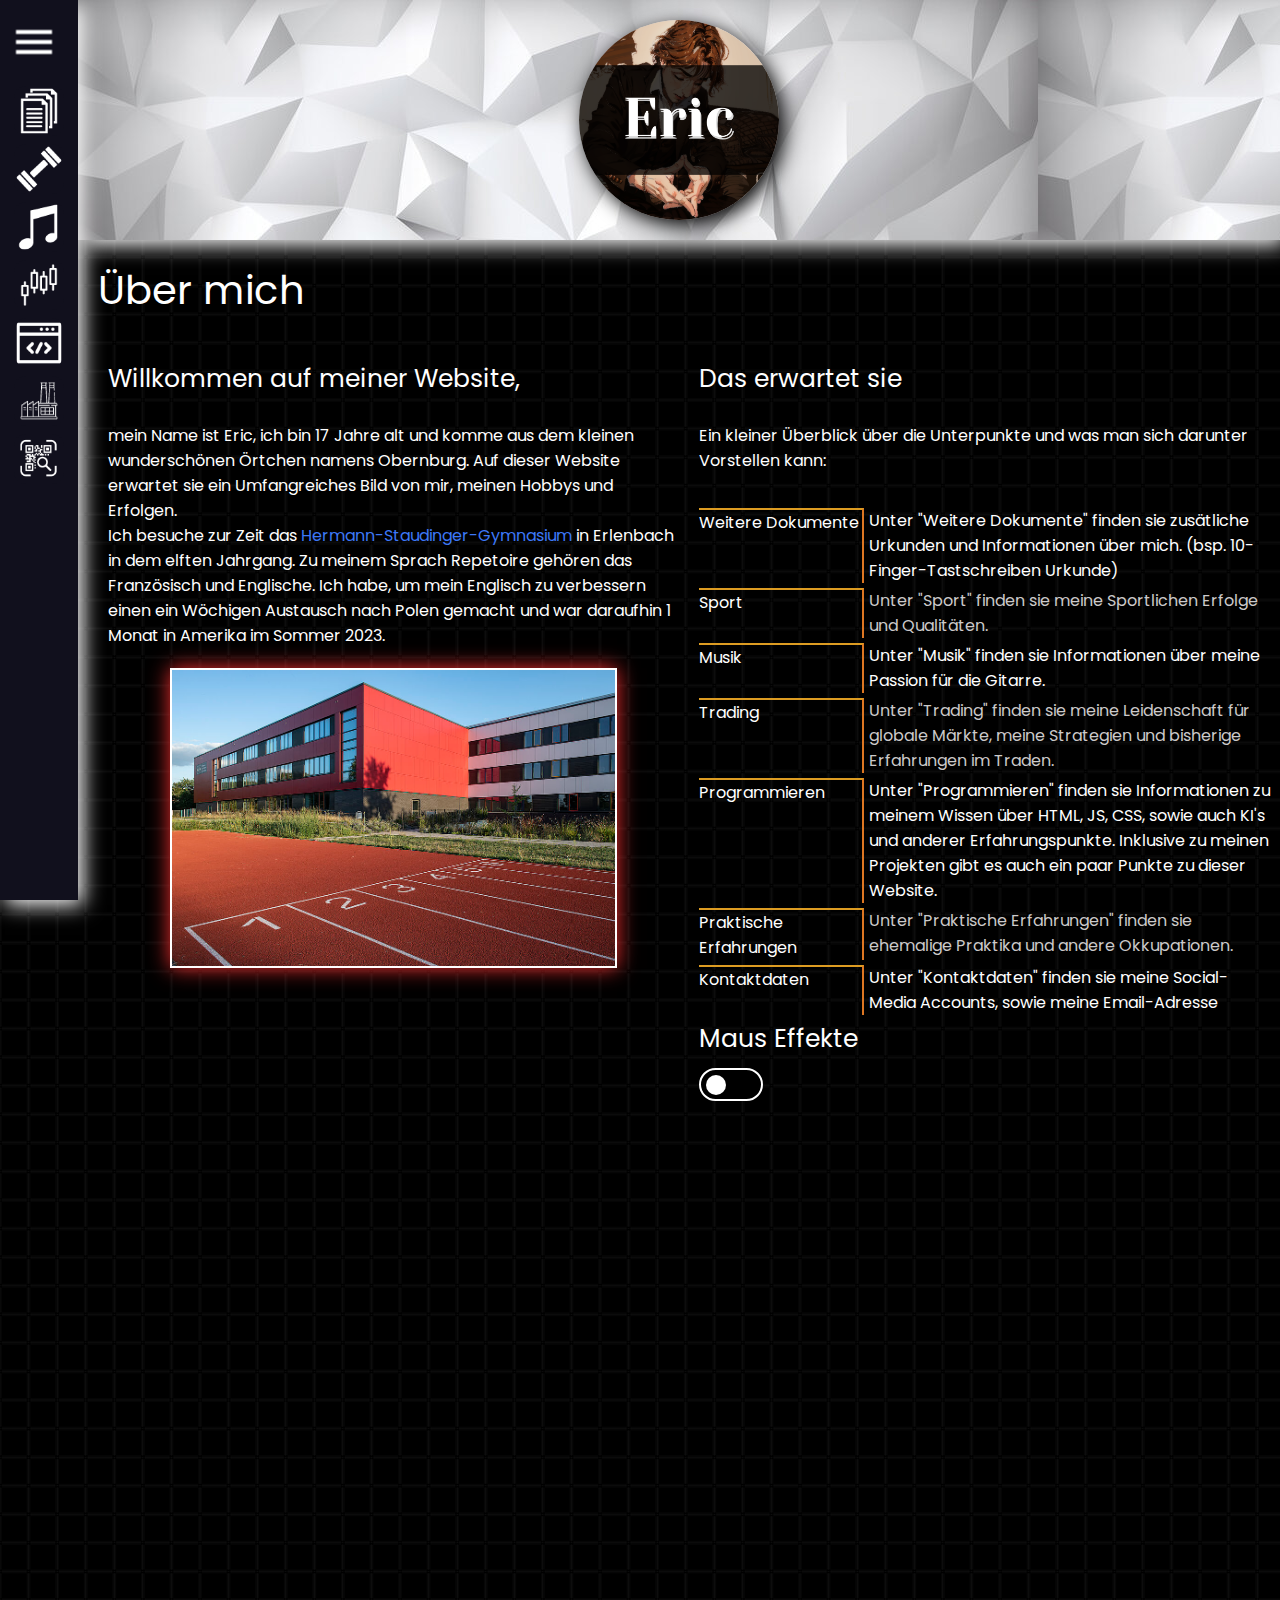
<file: index.html>
<!DOCTYPE html>
<html>
  <head>
    <title>Eric</title>
    <link rel="icon" type="image/x-icon" href="./images/favicon.png">
    <link rel="stylesheet" href="./css/mouse.css">
    <link rel="stylesheet" href="./css/main.css">
    <link rel="stylesheet" href="./css/sidebar.css">
  </head>
  
  <body>    
    <nav class="main">
      <div class="picture-container static default">
        <img class="picture" src="./images/Profilbild.png">
      </div>
    </nav>
    <div class="static">
      <p class="title">Über mich</p>
    </div>  
      <nav class="container static">
        <div class="left">
          <p class="headers">Willkommen auf meiner Website,</p>
          <br>
          <p>mein Name ist Eric, ich bin 17 Jahre alt und komme aus dem kleinen wunderschönen Örtchen namens Obernburg. Auf dieser Website erwartet sie ein Umfangreiches Bild von mir, meinen Hobbys und Erfolgen.</p>
          <p>Ich besuche zur Zeit das <a class="gymnasium" href="https://hsgerlenbach.de/" target="_blank">Hermann-Staudinger-Gymnasium</a> in Erlenbach in dem elften Jahrgang. Zu meinem Sprach Repetoire gehören das Französisch und Englische. Ich habe, um mein Englisch zu verbessern einen ein Wöchigen Austausch nach Polen gemacht und war daraufhin 1 Monat in Amerika im Sommer 2023.</p>
          <div class="hsg">
            <img class="hsgImage" src="./images/hsg.jpg">
          </div>
        </div>
        <div class="right">
          <p class="headers">Das erwartet sie</p>
          <br>
          <p>Ein kleiner Überblick über die Unterpunkte und was man sich darunter Vorstellen kann:</p>
          <div class="grid-container">
            <div class="test-grid i">
              <p><a href="./weitere-dokumente.html">Weitere Dokumente</a></p>
            </div>
            <div class="test-grid">
              <p>Unter &#34;Weitere Dokumente&#34; finden sie zusätliche Urkunden und Informationen über mich. &#40;bsp. 10-Finger-Tastschreiben Urkunde&#41;</p>
            </div>
            <div class="test-grid i">
              <p><a href="./sport.html">Sport</a></p>
            </div>
            <div class="test-grid d">
              <p>Unter &#34;Sport&#34; finden sie meine Sportlichen Erfolge und Qualitäten.</p>
            </div>
            <div class="test-grid i">
              <p><a href="./musik.html">Musik</a></p>
            </div>
            <div class="test-grid">
              <p>Unter &#34;Musik&#34; finden sie Informationen über meine Passion für die Gitarre.</p>
            </div>
            <div class="test-grid i">
              <p><a href="./trading.html">Trading</a></p>
            </div>
            <div class="test-grid d">
              <p>Unter &#34;Trading&#34; finden sie meine Leidenschaft für globale Märkte, meine Strategien und bisherige Erfahrungen im Traden.</p>
            </div>
            <div class="test-grid i">
              <p><a href="./programmieren.html">Programmieren</a></p>
            </div>
            <div class="test-grid">
              <p>Unter &#34;Programmieren&#34; finden sie Informationen zu meinem Wissen über HTML, JS, CSS, sowie auch KI&#39;s und anderer Erfahrungspunkte. Inklusive zu meinen Projekten gibt es auch ein paar Punkte zu dieser Website.</p>
            </div>
            <div class="test-grid i">
              <p><a href="./ehemalige-praktika.html">Praktische Erfahrungen</a></p>
            </div>
            <div class="test-grid d">
              <p>Unter &#34;Praktische Erfahrungen&#34; finden sie ehemalige Praktika und andere Okkupationen.</p>
            </div>
            <div class="test-grid i">
              <p><a href="./kontaktdaten.html">Kontaktdaten</a></p>
            </div>
            <div class="test-grid">
              <p>Unter &#34;Kontaktdaten&#34; finden sie meine Social-Media Accounts, sowie meine Email-Adresse</p>
            </div>
          </div>
          <div class="test-grid mouse-Container">
            <p class="headers">Maus Effekte</p>
            <label onclick="
              activateMouse();
            ">
              <input class="checkbox" type="checkbox">
              <div class="moving_circle"></div>
          </label>
          </div>
        </div>
      </nav>
    <nav class="sidebar"></nav>
    
    <script src="./scripts/responsiveDesign.js"></script>
    <script src="./scripts/script.js" type="module"></script>
    <script src="./scripts/sidebar.js"></script>
    <script src="./scripts/mouseEffect.js"></script>
  </body>
</html>
</file>
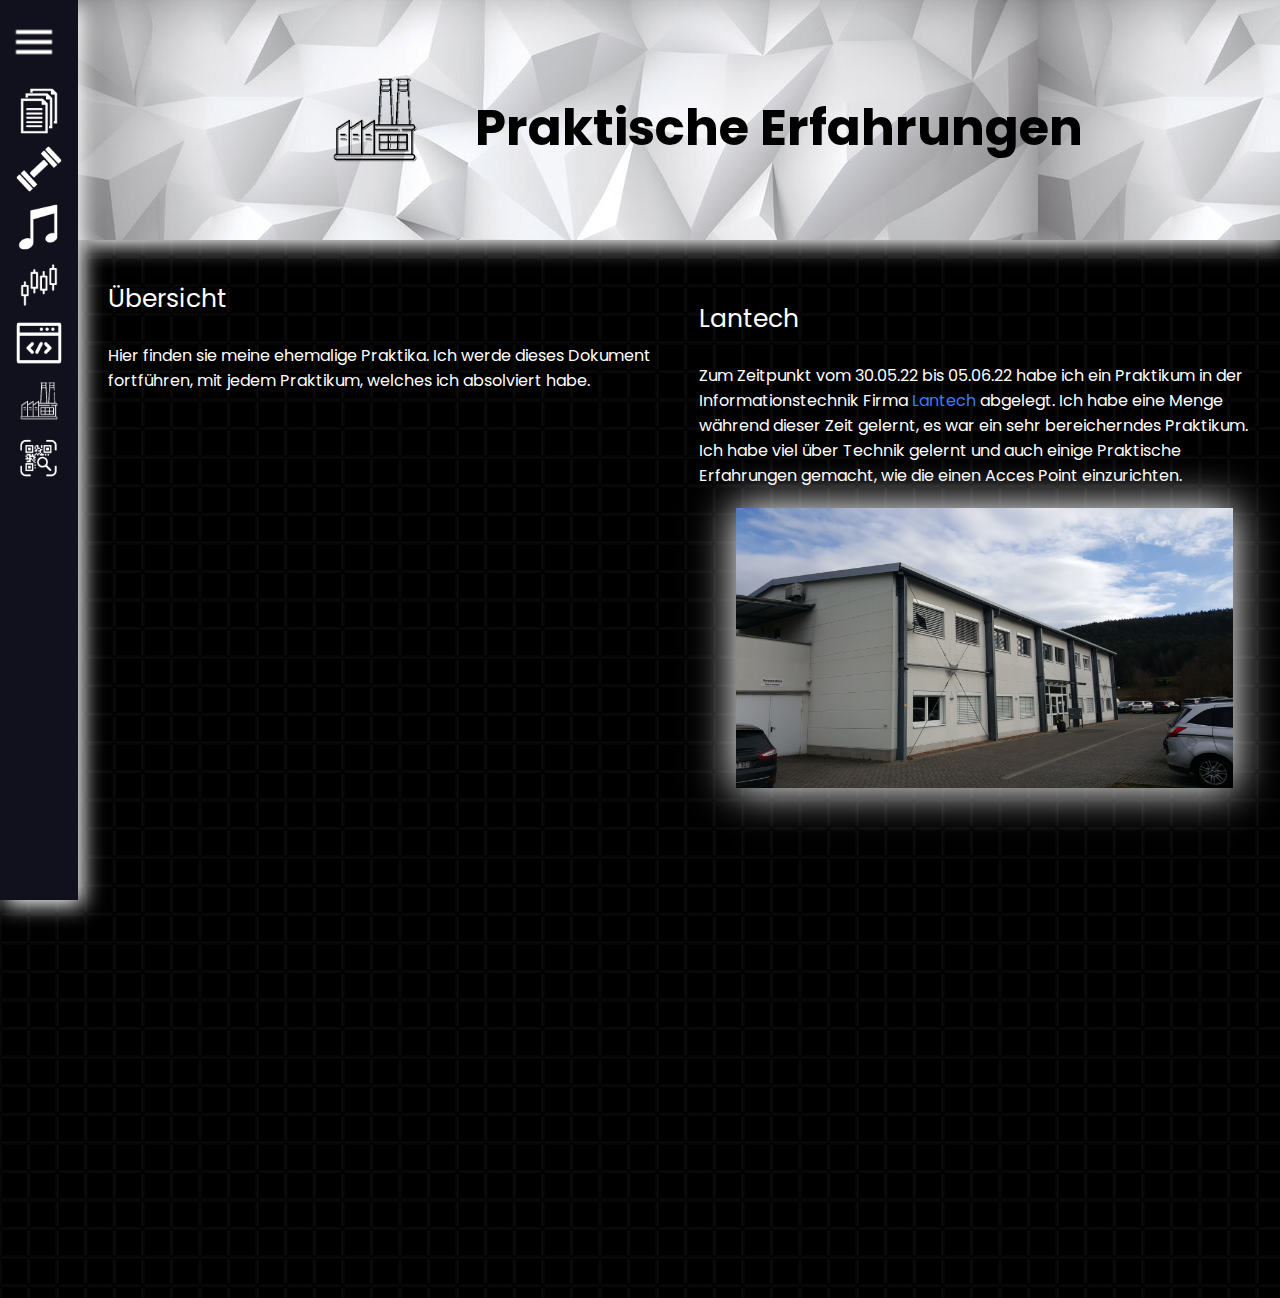
<file: ehemalige-praktika.html>
<!DOCTYPE html>
<html>
  <head>
    <title>Praktische Erfahrungen</title>
    <link rel="icon" type="image/x-icon" href="./images/favicon.png">
    
    <link rel="stylesheet" href="./css/praktischeErfahrungen.css">
    <link rel="stylesheet" href="./css/mouse.css">
    <link rel="stylesheet" href="./css/main.css">
    <link rel="stylesheet" href="./css/sidebar.css">
  </head>
  <body>
    <nav class="main">
      <div class="picture-container static default sport-container">
        <img class="sport-picture" src="./images/sidebar/factory.png">
        <p class="static page-title" style="
          font-size: 50px;
          padding-top: 70px;
        ">Praktische Erfahrungen</p>
      </div>
    </nav>
    <div class="static container">
      <div class="left">
        <p class="headers">Übersicht</p>
        <br>
        <p>Hier finden sie meine ehemalige Praktika. Ich werde dieses Dokument fortführen, mit jedem Praktikum, welches ich absolviert habe.</p>
      </div>
      <div class="right">
        <div class="eText">
          <p class="headers">Lantech</p>
          <br>
          <p>Zum Zeitpunkt vom 30.05.22 bis 05.06.22 habe ich ein Praktikum in der Informationstechnik Firma <a class="gymnasium" href="https://www.lantech.eu/web/" target="_blank">Lantech</a> abgelegt. Ich habe eine Menge während dieser Zeit gelernt, es war ein sehr bereicherndes Praktikum. Ich habe viel über Technik gelernt und auch einige Praktische Erfahrungen gemacht, wie die einen Acces Point einzurichten.</p>
        </div>
        <div class="eImage">
          <img class="lantech" src="./images/ehemaligePraktika/lantech.jpg">
        </div>
      </div>
    </div>

    <nav class="sidebar"></nav>
    
    <div class="moving_circle invisible"></div>
    
    <script src="./scripts/responsiveDesign.js"></script>
    <script src="./scripts/sidebar.js"></script>
    <script src="./scripts/script.js"></script>
    <script src="./scripts/mouseEffect.js"></script>
  </body>
</html>
</file>
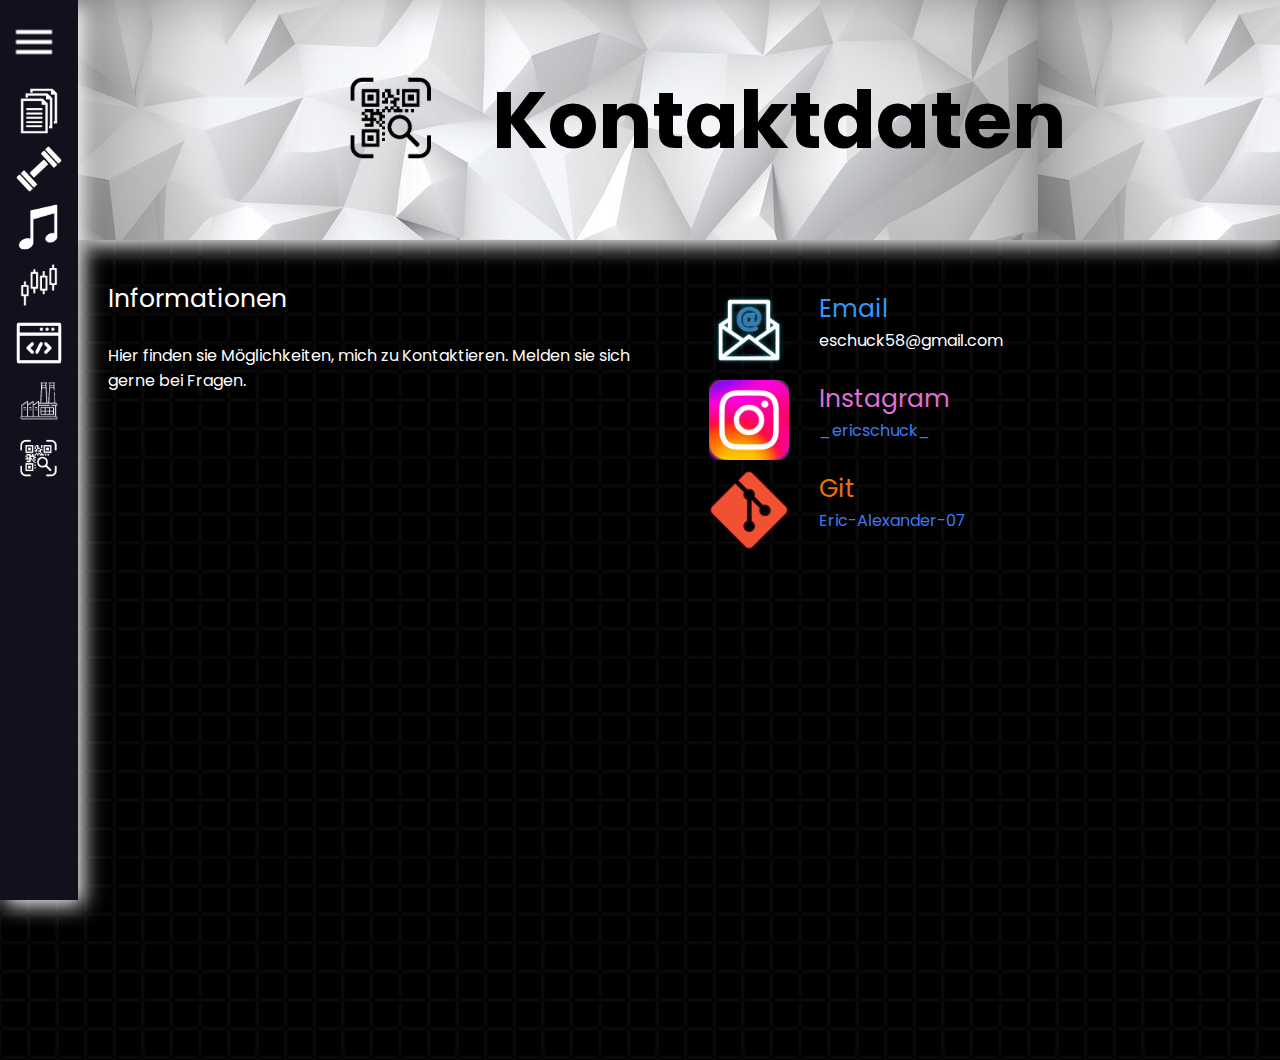
<file: kontaktdaten.html>
<!DOCTYPE html>
<html>
  <head>
    <title>Kontaktdaten</title>
    <link rel="icon" type="image/x-icon" href="./images/favicon.png">

    <link rel="stylesheet" href="./css/kontaktdaten.css">
    <link rel="stylesheet" href="./css/mouse.css">
    <link rel="stylesheet" href="./css/main.css">
    <link rel="stylesheet" href="./css/sidebar.css">
  </head>
  <body>
    <nav class="main">
      <div class="picture-container static default sport-container">
        <img class="sport-picture" src="./images/sidebar/qr-code.png">
        <p class="static page-title">Kontaktdaten</p>
      </div>
    </nav>
    <div class="static container">
      <div class="left">
        <p class="headers">Informationen</p>
        <br>
        <p>Hier finden sie Möglichkeiten, mich zu Kontaktieren. Melden sie sich gerne bei Fragen.</p>
      </div>
      <div class="right">
        <div class="kontaktContainer">
          <div class="kontaktImage">
            <img class="kontaktPicture" src="./images/kontaktdaten/email.png">
          </div>
          <div class="kontaktText">
            <p class="headers em">Email</p>
            <p>eschuck58@gmail.com</p>
          </div>
        </div>
        <div class="kontaktContainer">
          <div class="kontaktImage ig">
            <img class="kontaktPicture" src="./images/kontaktdaten/instagram.png">
          </div>
          <div class="kontaktText">
            <p class="headers in">Instagram</p>
            <p><a class="gymnasium" href="https://www.instagram.com/_ericschuck_/" target="blank">_ericschuck_</a></p>
          </div>
        </div>
        <div class="kontaktContainer">
          <div class="kontaktImage ig">
            <img class="kontaktPicture" src="./images/kontaktdaten/git.png">
          </div>
          <div class="kontaktText">
            <p class="headers git">Git</p>
            <p><a class="gymnasium" href="https://github.com/Eric-Alexander-07" target="_blank">Eric-Alexander-07</a></p>
          </div>
        </div>
      </div>
    </div>
    <nav class="sidebar"></nav>
    
    <div class="moving_circle invisible"></div>
    
    <script src="./scripts/responsiveDesign.js"></script>
    <script src="./scripts/sidebar.js"></script>
    <script src="./scripts/script.js"></script>
    <script src="./scripts/mouseEffect.js"></script>
  </body>
</html>
</file>
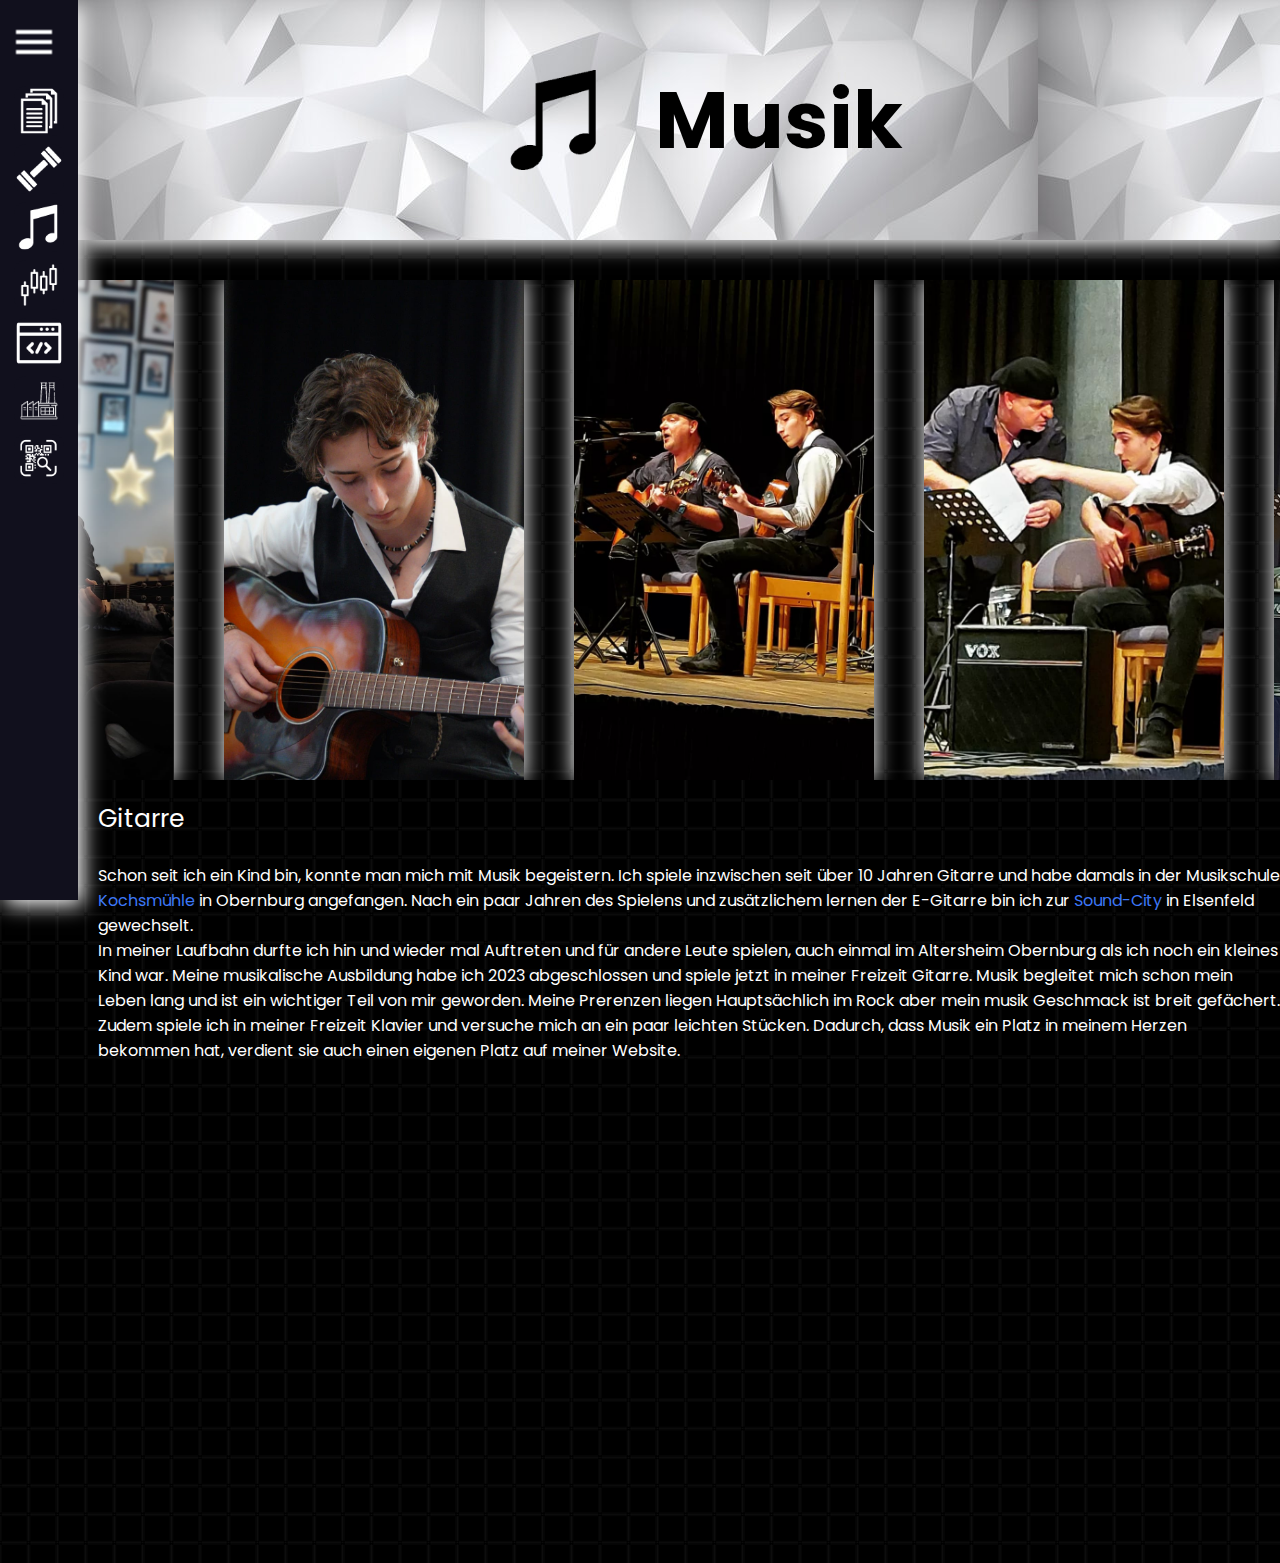
<file: musik.html>
<!DOCTYPE html>
<html>
  <head>
    <title>Musik</title>
    <link rel="icon" type="image/x-icon" href="./images/favicon.png">
    
    <link rel="stylesheet" href="./css/musik.css">
    <link rel="stylesheet" href="./css/mouse.css">
    <link rel="stylesheet" href="./css/main.css">
    <link rel="stylesheet" href="./css/sidebar.css">
  </head>
  <body>
    <nav class="main">
      <div class="picture-container static default sport-container">
        <img class="sport-picture" src="./images/sidebar/music.png">
        <p class="static page-title">Musik</p>
      </div>
    </nav>
    <div class="musik static">
      <div class="musikPicture">
        <img class="musikImage" src="./images/musik/gitarre.jpeg">
      </div>
      <div class="musikPicture">
        <img class="musikImage" src="./images/musik/gitarre2.jpeg">
      </div>
      <div class="musikPicture">
        <img class="musikImage" src="./images/musik/gitarre3.jpeg">
      </div>
      <div class="musikPicture">
        <img class="musikImage" src="./images/musik/gitarre4.jpeg">
      </div>
      <div class="musikPicture">
        <img class="musikImage" src="./images/musik/gitarre5.jpeg">
      </div>  
    </div>
    <div class="musikText text static">
      <p class="headers">Gitarre</p>
      <br>
      <p>Schon seit ich ein Kind bin, konnte man mich mit Musik begeistern. Ich spiele inzwischen seit über 10 Jahren Gitarre und habe damals in der Musikschule <a class="gymnasium" href="https://kochsmuehle.de/" target="_blank">Kochsmühle</a> in Obernburg angefangen. Nach ein paar Jahren des Spielens und zusätzlichem lernen der E-Gitarre bin ich zur <a class="gymnasium" href="https://musikinstitut-soundcity.com" target="_blank">Sound-City</a> in Elsenfeld gewechselt.</p>
      <p>In meiner Laufbahn durfte ich hin und wieder mal Auftreten und für andere Leute spielen, auch einmal im Altersheim Obernburg als ich noch ein kleines Kind war. Meine musikalische Ausbildung habe ich 2023 abgeschlossen und spiele jetzt in meiner Freizeit Gitarre. Musik begleitet mich schon mein Leben lang und ist ein wichtiger Teil von mir geworden. Meine Prerenzen liegen Hauptsächlich im Rock aber mein musik Geschmack ist breit gefächert.</p>
      <p>Zudem spiele ich in meiner Freizeit Klavier und versuche mich an ein paar leichten Stücken. Dadurch, dass Musik ein Platz in meinem Herzen bekommen hat, verdient sie auch einen eigenen Platz auf meiner Website.</p>
    </div>
    <nav class="sidebar"></nav>
    
    <div class="moving_circle invisible"></div>
    
    <script src="./scripts/responsiveDesign.js"></script>
    <script src="./scripts/sidebar.js"></script>
    <script src="./scripts/script.js"></script>
    <script src="./scripts/mouseEffect.js"></script>
  </body>
</html>
</file>
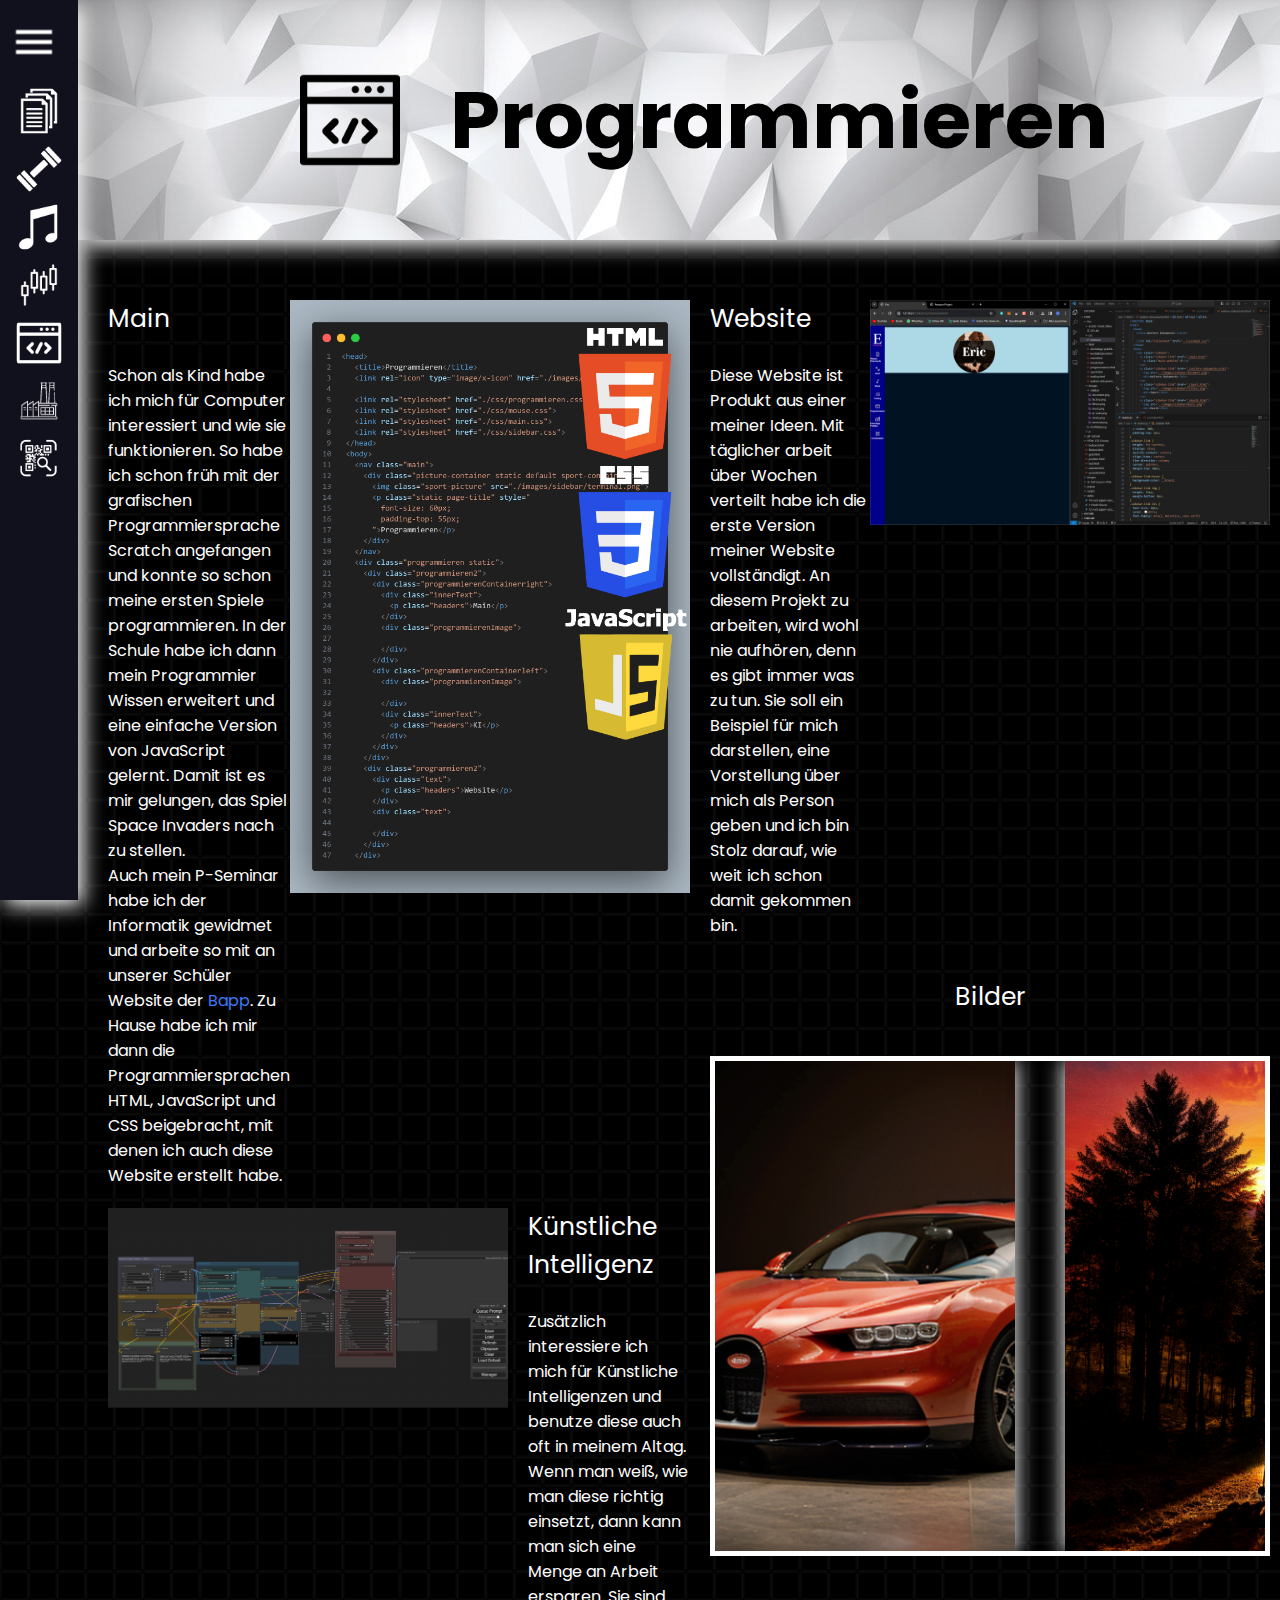
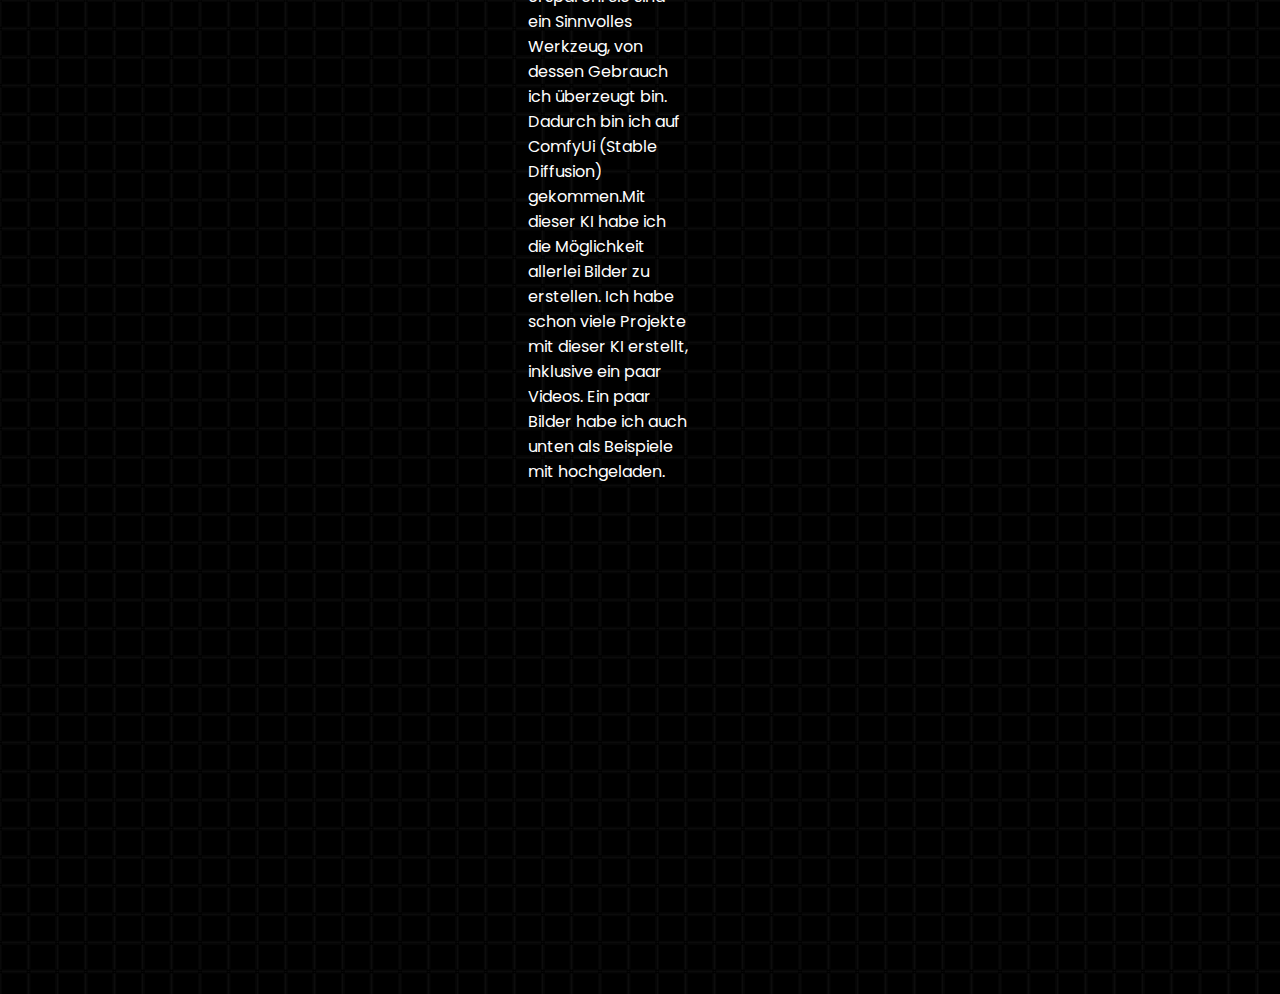
<file: programmieren.html>
<!DOCTYPE html>
<html>
  <head>
    <title>Programmieren</title>
    <link rel="icon" type="image/x-icon" href="./images/favicon.png">
    
    <link rel="stylesheet" href="./css/programmieren.css">
    <link rel="stylesheet" href="./css/mouse.css">
    <link rel="stylesheet" href="./css/main.css">
    <link rel="stylesheet" href="./css/sidebar.css">
  </head>
  <body>
    <nav class="main">
      <div class="picture-container static default programmieren-container">
        <img class="sport-picture" src="./images/sidebar/terminal.png">
        <p class="static page-title p">Programmieren</p>
      </div>
    </nav>
    <div class="container static">
      <div class="left">
        <div class="programmieren2">
          <div class="innerText">
            <p class="headers">Main</p>
            <br>
            <p>Schon als Kind habe ich mich für Computer interessiert und wie sie funktionieren. So habe ich schon früh mit der grafischen Programmiersprache Scratch angefangen und konnte so schon meine ersten Spiele programmieren. In der Schule habe ich dann mein Programmier Wissen erweitert und eine einfache Version von JavaScript gelernt. Damit ist es mir gelungen, das Spiel Space Invaders nach zu stellen.</p>
            <p>Auch mein P-Seminar habe ich der Informatik gewidmet und arbeite so mit an unserer Schüler Website der <a class="gymnasium" href="https://bapp.hsgerlenbach.de/" target="_blank">Bapp</a>. Zu Hause habe ich mir dann die Programmiersprachen HTML, JavaScript und CSS beigebracht, mit denen ich auch diese Website erstellt habe.</p>
          </div>
          <div class="programmierenContainerright">
            <div class="programmierenImage">
              <img class="pImage" src="./images/programmieren/code.png">
            </div>
          </div>
        </div>
        <div class="programmieren2">
          <div class="programmierenContainerleft">
            <div class="programmierenImage">
              <img class="pImage" src="./images/programmieren/Ki/workflow.png">
            </div>
          </div>
          <div class="innerText this">
            <p class="headers">Künstliche Intelligenz</p>
            <br>
            <p>Zusätzlich interessiere ich mich für Künstliche Intelligenzen und benutze diese auch oft in meinem Altag. Wenn man weiß, wie man diese richtig einsetzt, dann kann man sich eine Menge an Arbeit ersparen. Sie sind ein Sinnvolles Werkzeug, von dessen Gebrauch ich überzeugt bin. Dadurch bin ich auf ComfyUi &#40;Stable Diffusion&#41; gekommen.Mit dieser KI habe ich die Möglichkeit allerlei Bilder zu erstellen. Ich habe schon viele Projekte mit dieser KI erstellt, inklusive ein paar Videos. Ein paar Bilder habe ich auch unten als Beispiele mit hochgeladen.</p>
          </div>
        </div>  
      </div>
      <div class="right">
        <div class="programmieren2">
          <div class="text">
            <p class="headers">Website</p>
            <br>
            <p>Diese Website ist Produkt aus einer meiner Ideen. Mit täglicher arbeit über Wochen verteilt habe ich die erste Version meiner Website vollständigt. An diesem Projekt zu arbeiten, wird wohl nie aufhören, denn es gibt immer was zu tun. Sie soll ein Beispiel für mich darstellen, eine Vorstellung über mich als Person geben und ich bin Stolz darauf, wie weit ich schon damit gekommen bin.</p>
          </div>
          <div class="programmierenContainerright">
            <div class="programmierenImage">
              <img class="pImage pImage2" src="./images/programmieren/website1.png">
            </div>
          </div>
        </div>
        <div class="programmieren2">
          <div class="infoContainer">
            <div class="h">
              <p class="headers">Bilder</p>
            </div>
            <div class="pr">
              <div class="programmingPicture">
                <img class="programmingImage" src="./images/programmieren/Ki/ComfyUI_00034_.png">
              </div>
              <div class="programmingPicture">
                <img class="programmingImage" src="./images/programmieren/Ki/ComfyUI_00159_.png">
              </div>
              <div class="programmingPicture">
                <img class="programmingImage" src="./images/programmieren/Ki/ComfyUI_00260_.png">
              </div>
              <div class="programmingPicture">
                <img class="programmingImage" src="./images/programmieren/Ki/ComfyUI_00281_.png">
              </div>
              <div class="programmingPicture">
                <img class="programmingImage" src="./images/programmieren/Ki/ComfyUI_00317_.png">
              </div>
              <div class="programmingPicture">
                <img class="programmingImage" src="./images/programmieren/Ki/ComfyUI_00341_.png">
              </div>
              <div class="programmingPicture">
                <img class="programmingImage" src="./images/programmieren/Ki/ComfyUI_00411_.png">
              </div>
              <div class="programmingPicture">
                <img class="programmingImage" src="./images/programmieren/Ki/ComfyUI_00415_.png">
              </div>
              <div class="programmingPicture">
                <img class="programmingImage" src="./images/programmieren/website2.png">
              </div>
              <div class="programmingPicture">
                <img class="programmingImage" src="./images/programmieren/website3.png">
              </div>
            </div>   
          </div>
        </div>
      </div>
    </div>
    <nav class="sidebar"></nav>
    
    <div class="moving_circle invisible"></div>
    
    <script src="./scripts/responsiveDesign.js"></script>
    <script src="./scripts/sidebar.js"></script>
    <script src="./scripts/script.js"></script>
    <script src="./scripts/mouseEffect.js"></script>
  </body>
</html>
</file>
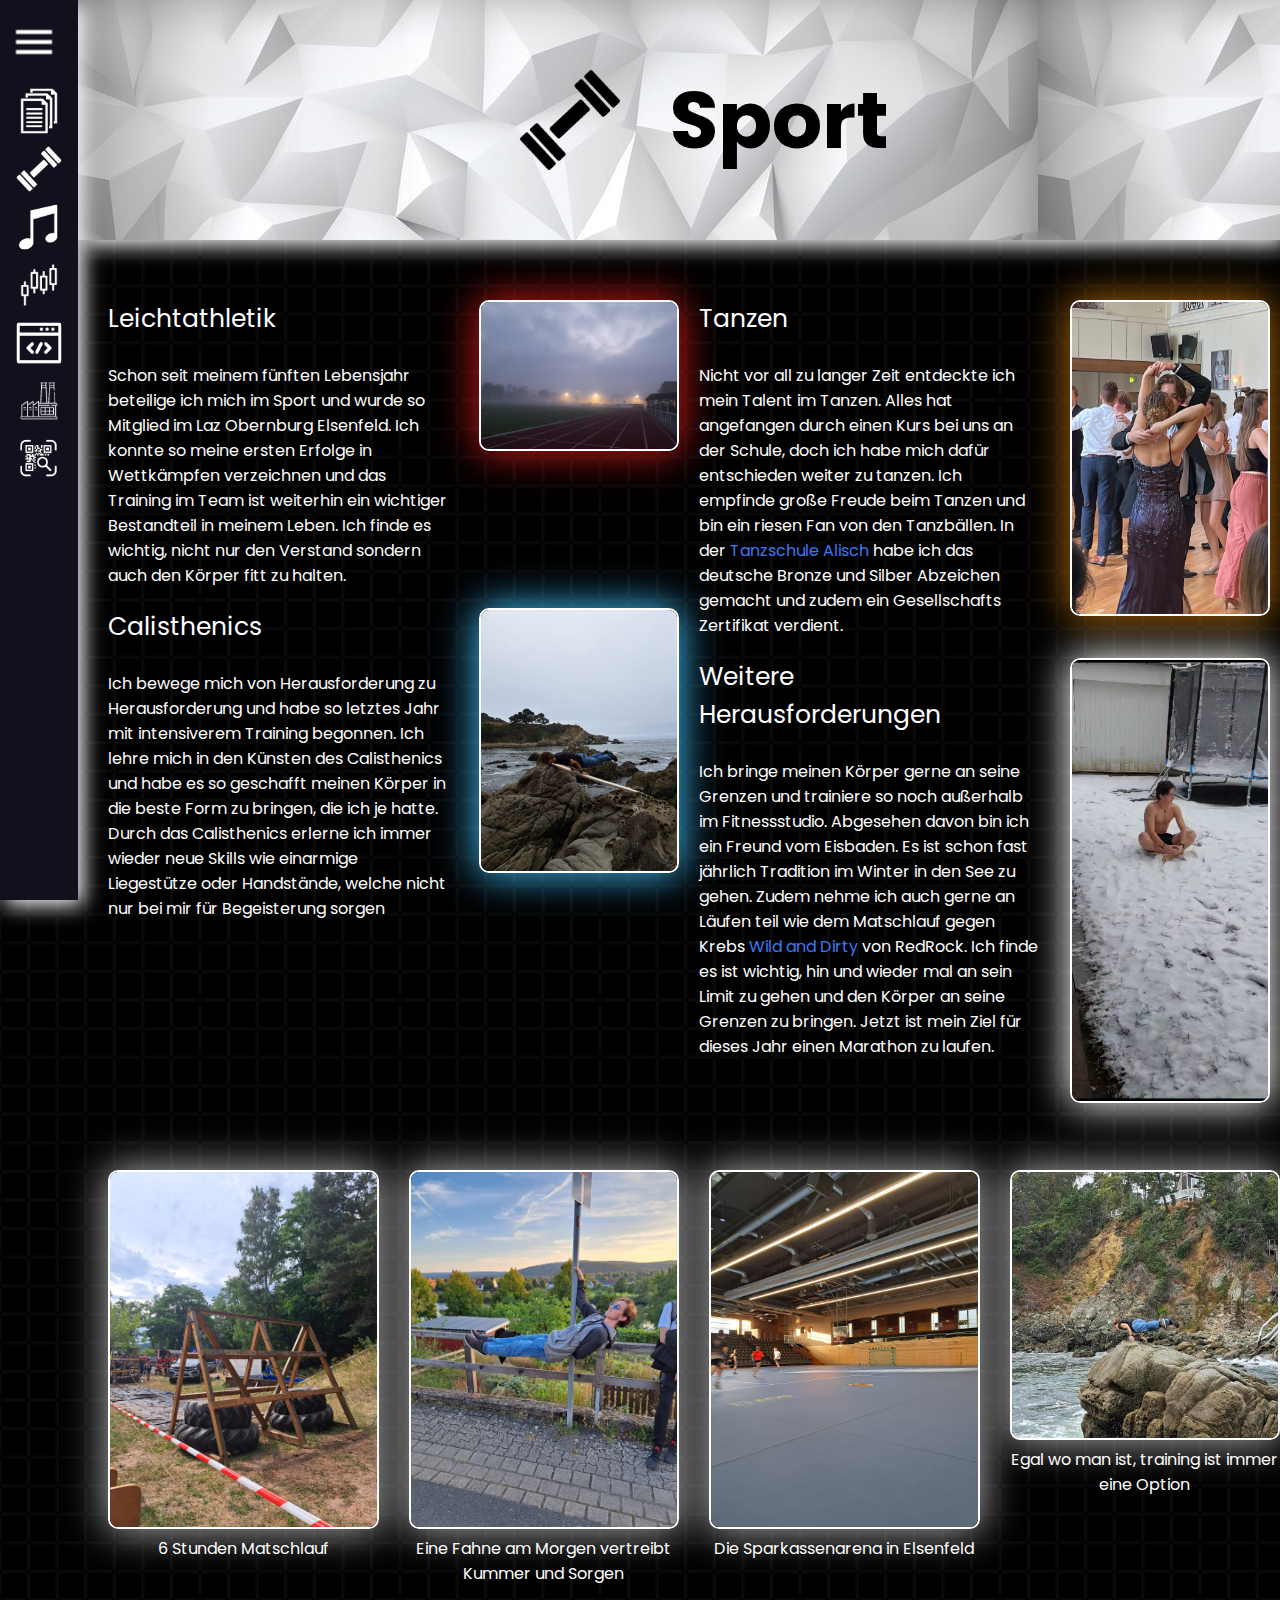
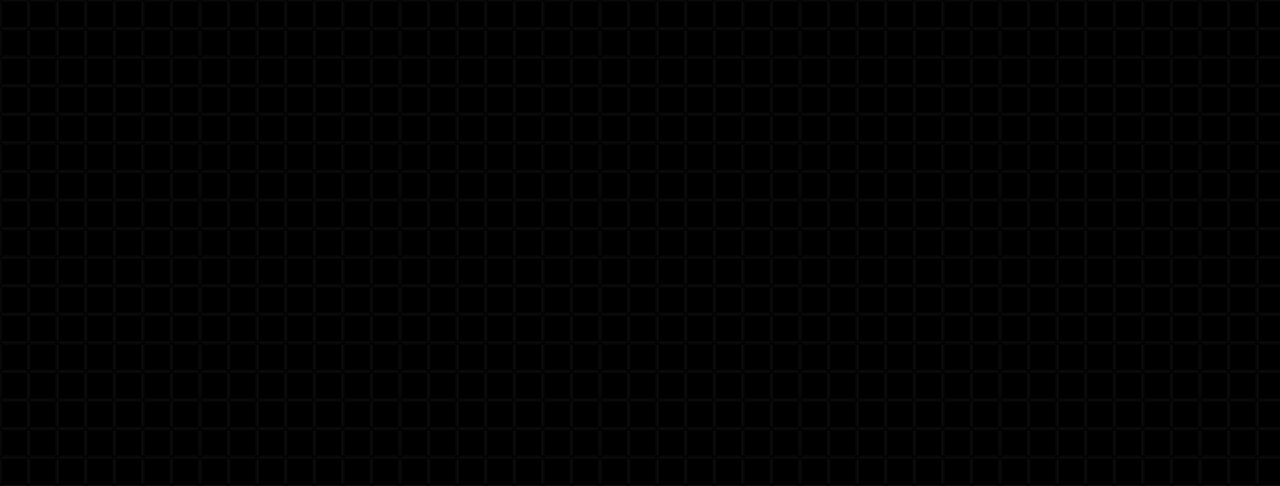
<file: sport.html>
<!DOCTYPE html>
<html>
  <head>
    <title>Sport</title>
    <link rel="icon" type="image/x-icon" href="./images/favicon.png">
    
    <link rel="stylesheet" href="./css/sport.css">
    <link rel="stylesheet" href="./css/mouse.css">
    <link rel="stylesheet" href="./css/main.css">
    <link rel="stylesheet" href="./css/sidebar.css">
  </head>
  <body>
    <nav class="main">
      <div class="picture-container static default sport-container">
        <img class="sport-picture" src="./images/sidebar/fitness.png">
        <p class="static page-title">Sport</p>
      </div>
    </nav>
    <div class="container static">
      <div class="left">
        <div class="sport2">
         <div class="text">
          <p class="headers">Leichtathletik</p>
          <br>
          <p>Schon seit meinem fünften Lebensjahr beteilige ich mich im Sport und wurde so Mitglied im Laz Obernburg Elsenfeld. Ich konnte so meine ersten Erfolge in Wettkämpfen verzeichnen und das Training im Team ist weiterhin ein wichtiger Bestandteil in meinem Leben. Ich finde es wichtig, nicht nur den Verstand sondern auch den Körper fitt zu halten.</p>
          </div>
          <div class="sportImage">
            <img class="innerSportImage leichtathletik" src="./images/sport/leichtathletik.jpeg">
          </div>
        </div>
        <div class="sport2">
          <div class="text">
            <p class="headers">Calisthenics</p>
            <br>
            <p>Ich bewege mich von Herausforderung zu Herausforderung und habe so letztes Jahr mit intensiverem Training begonnen. Ich lehre mich in den Künsten des Calisthenics und habe es so geschafft meinen Körper in die beste Form zu bringen, die ich je hatte. Durch das Calisthenics erlerne ich immer wieder neue Skills wie einarmige Liegestütze oder Handstände, welche nicht nur bei mir für Begeisterung sorgen</p>
          </div>
          <div class="sportImage">
            <img class="innerSportImage calisthenics" src="./images/sport/Stand.jpeg">
          </div>
        </div>
      </div>
      <div class="right">
        <div class="sport2">
          <div class="text">
            <p class="headers">Tanzen</p>
            <br>
            <p>Nicht vor all zu langer Zeit entdeckte ich mein Talent im Tanzen. Alles hat angefangen durch einen Kurs bei uns an der Schule, doch ich habe mich dafür entschieden weiter zu tanzen. Ich empfinde große Freude beim Tanzen und bin ein riesen Fan von den Tanzbällen. In der <a class="gymnasium" href="https://www.tanzschule-alisch.de/" target="_blank">Tanzschule Alisch</a> habe ich das deutsche Bronze und Silber Abzeichen gemacht und zudem ein Gesellschafts Zertifikat verdient.</p>
          </div>
          <div class="sportImage">
            <img class="innerSportImage tanzen" src="./images/sport/Tanzen.png">
          </div>
        </div>
        <div class="sport2">
          <div class="text">
            <p class="headers">Weitere Herausforderungen</p>
            <br>
            <p>Ich bringe meinen Körper gerne an seine Grenzen und trainiere so noch außerhalb im Fitnessstudio. Abgesehen davon bin ich ein Freund vom Eisbaden. Es ist schon fast jährlich Tradition im Winter in den See zu gehen. Zudem nehme ich auch gerne an Läufen teil wie dem Matschlauf gegen Krebs <a class="gymnasium" href="https://www.wild-dirty.de/" target="_blank">Wild and Dirty</a> von RedRock. Ich finde es ist wichtig, hin und wieder mal an sein Limit zu gehen und den Körper an seine Grenzen zu bringen. Jetzt ist mein Ziel für dieses Jahr einen Marathon zu laufen.</p>
          </div>
          <div class="sportImage">
            <img class="innerSportImage herausforderungen" src="./images/sport/Snow.jpeg">
          </div>
        </div>
      </div>
    </div>
    <div class="moreImages static">
      <div class="sportImage m">
        <img class="innerSportImage matschlauf" src="./images/sport/Matschlauf.jpeg">
        <p>6 Stunden Matschlauf</p>
      </div>
      <div class="sportImage m">
        <img class="innerSportImage plank" src="./images/sport/Plank.jpeg">
        <p>Eine Fahne am Morgen vertreibt Kummer und Sorgen</p>
      </div>
      <div class="sportImage m">
        <img class="innerSportImage halle" src="./images/sport/halle.jpeg">
        <p>Die Sparkassenarena in Elsenfeld</p>
      </div>
      <div class="sportImage m">
        <img class="innerSportImage morePlank" src="./images/sport/morePlank.jpeg">
        <p>Egal wo man ist, training ist immer eine Option</p>
      </div>
    </div>
    <nav class="sidebar"></nav>
    
    <div class="moving_circle invisible"></div>
    
    <script src="./scripts/responsiveDesign.js"></script>
    <script src="./scripts/sidebar.js"></script>
    <script src="./scripts/script.js"></script>
    <script src="./scripts/mouseEffect.js"></script>
  </body>
</html>
</file>
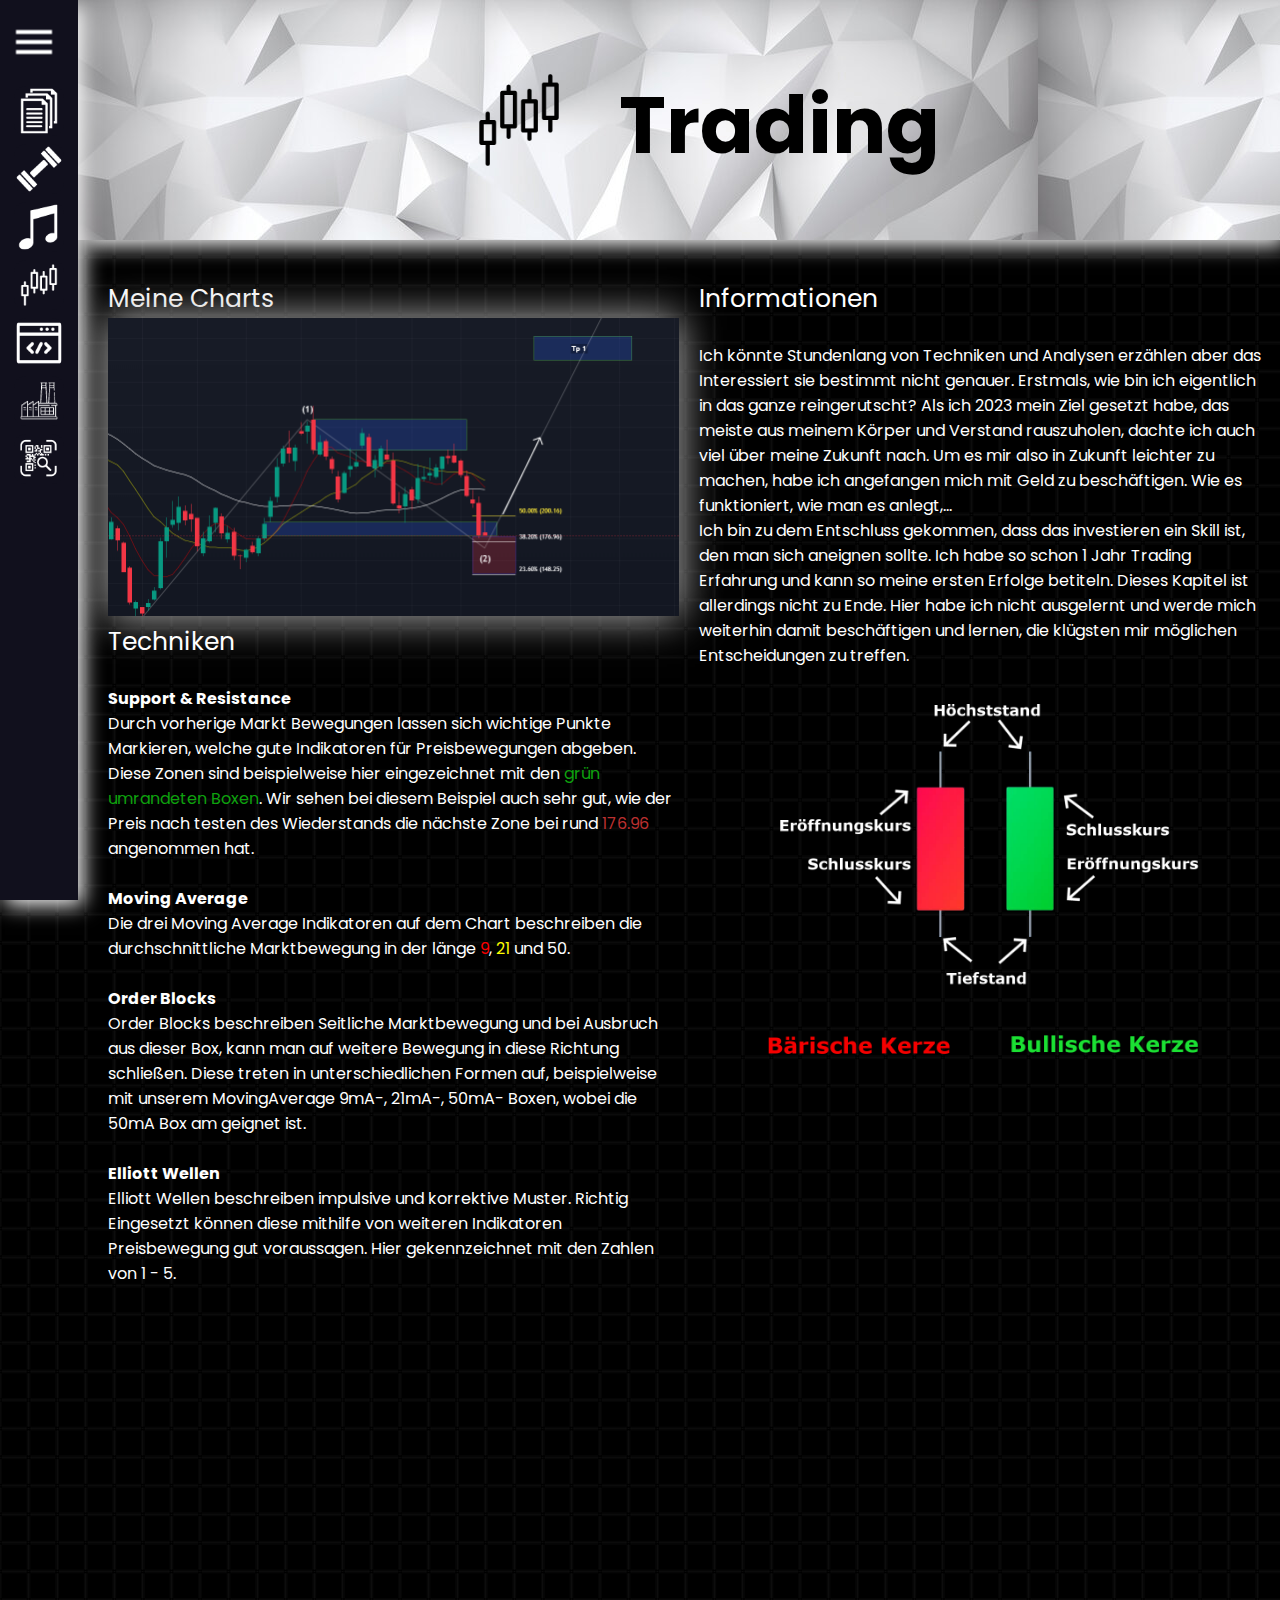
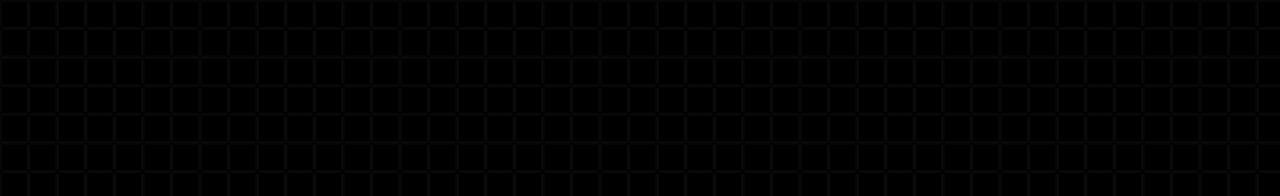
<file: trading.html>
<!DOCTYPE html>
<html>
  <head>
    <title>Trading</title>
    <link rel="icon" type="image/x-icon" href="./images/favicon.png">

    <link rel="stylesheet" href="./css/trading.css">
    <link rel="stylesheet" href="./css/mouse.css">
    <link rel="stylesheet" href="./css/main.css">
    <link rel="stylesheet" href="./css/sidebar.css">
  </head>
  <body>
    <nav class="main">
      <div class="picture-container static default sport-container">
        <img class="sport-picture" src="./images/sidebar/stocks.png">
        <p class="static page-title" style="
          padding-top: 45px;
        ">Trading</p>
      </div>
    </nav>
    <div class="container static">
      <div class="left">
        <p class="headers">Meine Charts</p>
        <div class="stockPhoto">
          <img class="tradingImg" src="images/trading/trading.png">
        </div>
        <div class="text">
          <p class="headers">Techniken</p>
          <br>
          <p class="zwischenÜberschrift">Support & Resistance</p>
          <p>Durch vorherige Markt Bewegungen lassen sich wichtige Punkte Markieren, welche gute Indikatoren für Preisbewegungen abgeben. Diese Zonen sind beispielweise hier eingezeichnet mit den <a style="color: rgb(14, 161, 14);">grün umrandeten Boxen</a>. Wir sehen bei diesem Beispiel auch sehr gut, wie der Preis nach testen des Wiederstands die nächste Zone bei rund <a style="color: rgb(187, 48, 48);">176.96</a> angenommen hat.</p>
          <br>
          <p class="zwischenÜberschrift">Moving Average</p>
          <p>Die drei Moving Average Indikatoren auf dem Chart beschreiben die durchschnittliche Marktbewegung in der länge <a style="color: red">9</a>, <a style="color: yellow;">21</a> und 50.</p>
          <br>
          <p class="zwischenÜberschrift">Order Blocks</p>
          <p>Order Blocks beschreiben Seitliche Marktbewegung und bei Ausbruch aus dieser Box, kann man auf weitere Bewegung in diese Richtung schließen. Diese treten in unterschiedlichen Formen auf, beispielweise mit unserem MovingAverage 9mA-, 21mA-, 50mA- Boxen, wobei die 50mA Box am geignet ist.</p>
          <br>
          <p class="zwischenÜberschrift">Elliott Wellen</p>
          <p>Elliott Wellen beschreiben impulsive und korrektive Muster. Richtig Eingesetzt können diese mithilfe von weiteren Indikatoren Preisbewegung gut voraussagen. Hier gekennzeichnet mit den Zahlen von 1 - 5. </p>
        </div>
      </div>
      <div class="right">
        <p class="headers">Informationen</p>
        <br>
        <p>Ich könnte Stundenlang von Techniken und Analysen erzählen aber das Interessiert sie bestimmt nicht genauer. Erstmals, wie bin ich eigentlich in das ganze reingerutscht? Als ich 2023 mein Ziel gesetzt habe, das meiste aus meinem Körper und Verstand rauszuholen, dachte ich auch viel über meine Zukunft nach. Um es mir also in Zukunft leichter zu machen, habe ich angefangen mich mit Geld zu beschäftigen. Wie es funktioniert, wie man es anlegt,...</p>
        <p>Ich bin zu dem Entschluss gekommen, dass das investieren ein Skill ist, den man sich aneignen sollte. Ich habe so schon 1 Jahr Trading Erfahrung und kann so meine ersten Erfolge betiteln. Dieses Kapitel ist allerdings nicht zu Ende. Hier habe ich nicht ausgelernt und werde mich weiterhin damit beschäftigen und lernen, die klügsten mir möglichen Entscheidungen zu treffen.</p>
        <div class="stock last">
          <img class="candlestick" src="./images/trading/candlestick.png">
        </div>  
      </div>
    </div>
    <nav class="sidebar"></nav>
    
    <div class="moving_circle invisible"></div>
    
    <script src="./scripts/responsiveDesign.js"></script>
    <script src="./scripts/sidebar.js"></script>
    <script src="./scripts/script.js"></script>
    <script src="./scripts/mouseEffect.js"></script>
  </body>
</html>
</file>
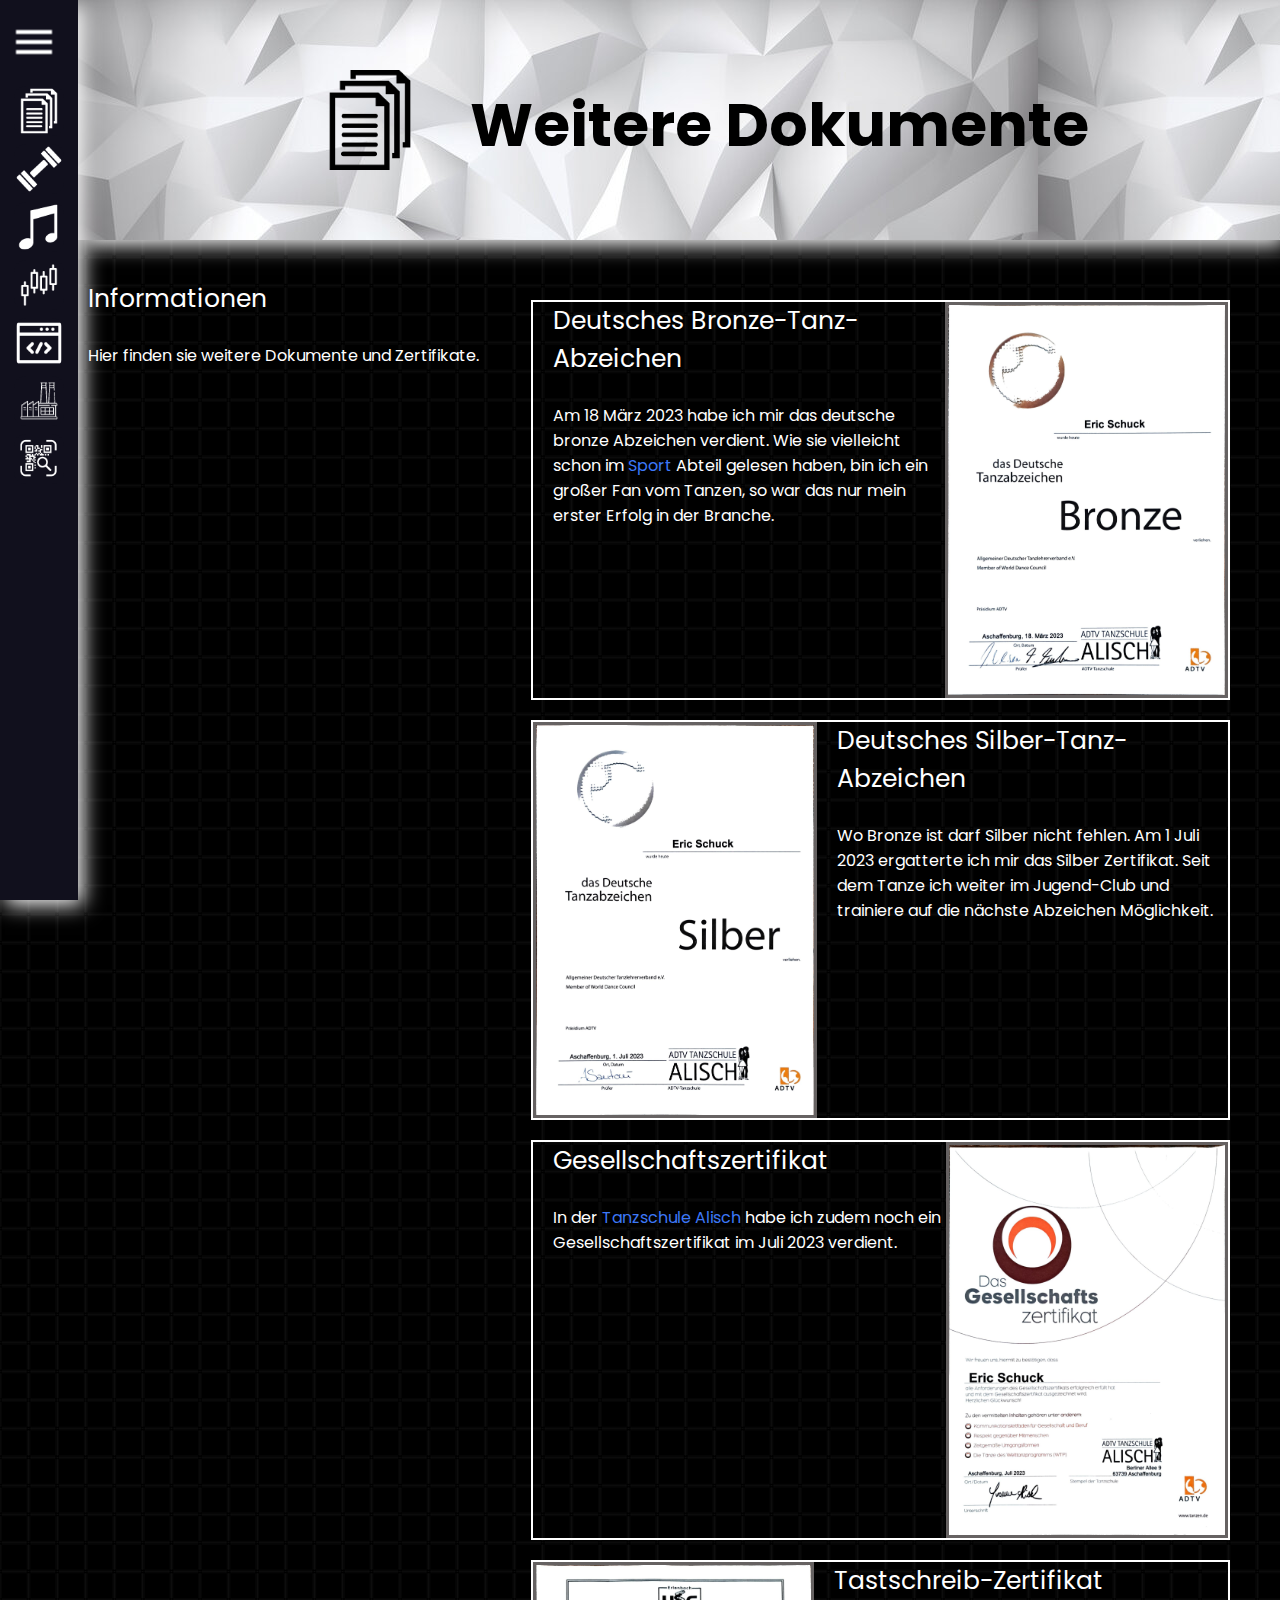
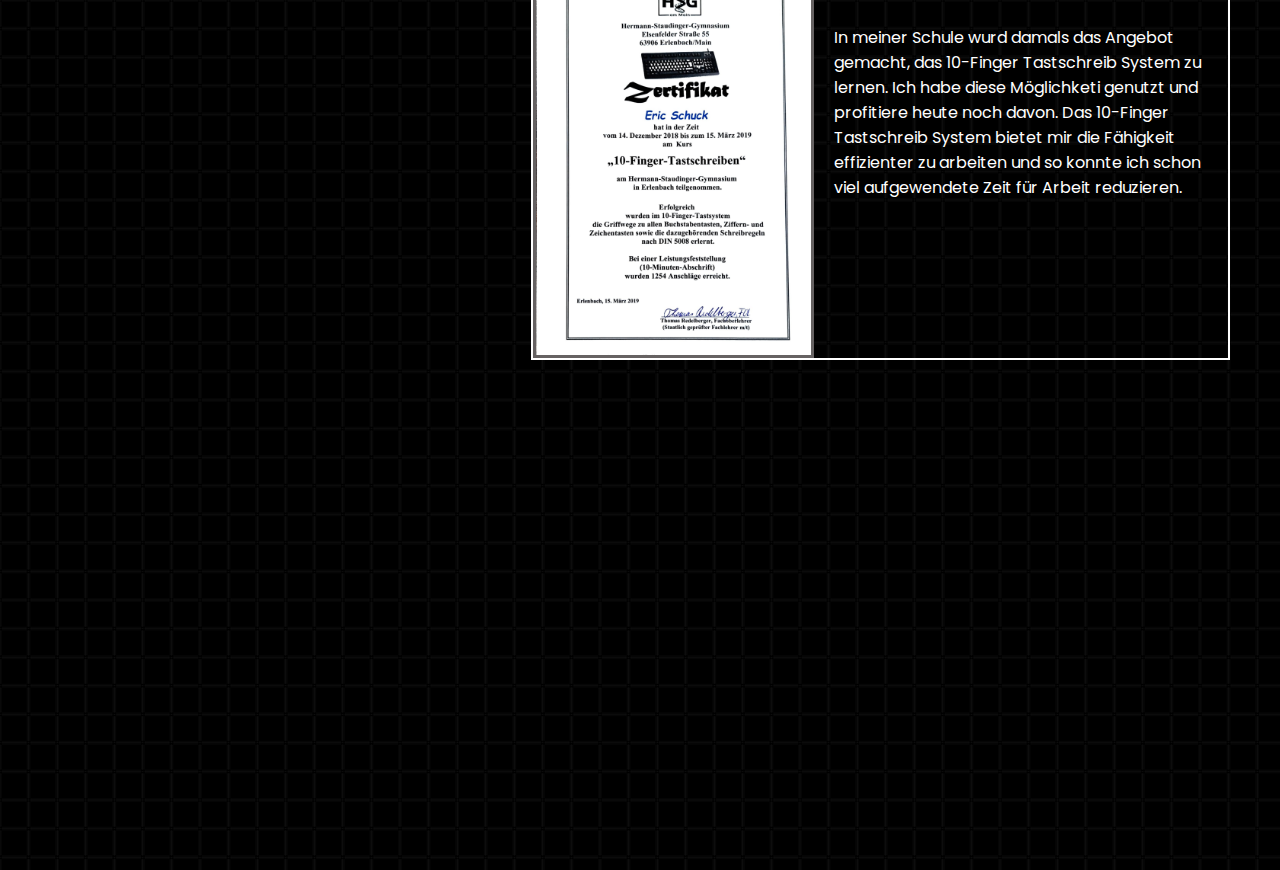
<file: weitere-dokumente.html>
<!DOCTYPE html>
<html>
  <head>
    <title>Weitere Dokumente</title>
    <link rel="icon" type="image/x-icon" href="./images/favicon.png">
    
    <link rel="stylesheet" href="./css/weitereDokumente.css">
    <link rel="stylesheet" href="./css/mouse.css">
    <link rel="stylesheet" href="./css/main.css">
    <link rel="stylesheet" href="./css/sidebar.css">
  </head>
  <body>
    <nav class="main">
      <div class="picture-container static default sport-container">
        <img class="sport-picture" src="./images/sidebar/document.png">
        <p class="static page-title" style="
        font-size: 60px;
        padding-top: 60px;
        transition: all 1.5s ease;
        ">Weitere Dokumente</p>
      </div>
    </nav>
    <div class="static container">
      <div class="dokumenteLinks">
        <p class="headers">Informationen</p>
        <br>
        <p>Hier finden sie weitere Dokumente und Zertifikate.</p>
      </div>
      <div class="dokumenteRechts">
        <div class="dokument">
          <div class="dokumentText">
            <p class="headers">Deutsches Bronze-Tanz-Abzeichen</p>
            <br>
              <p>Am 18 März 2023 habe ich mir das deutsche bronze Abzeichen verdient. Wie sie vielleicht schon im <a class="gymnasium" href="./sport.html">Sport</a> Abteil gelesen haben, bin ich ein großer Fan vom Tanzen, so war das nur mein erster Erfolg in der Branche.</p> 
          </div>
          <div class="dokumentBild">
            <img onclick="swipe()" id="largeImage" class="dokumentImage" src="./images/weitereDokumente/bronzeabzeichen.jpeg">
          </div>
        </div>
        <div class="dokument">
          <div class="dokumentBild">
            <img onclick="swipe2()" id="largeImage2" class="dokumentImage" src="./images/weitereDokumente/silberabzeichen.jpeg">
          </div>
          <div class="dokumentText">
            <p class="headers">Deutsches Silber-Tanz-Abzeichen</p>
            <br>
            <p>Wo Bronze ist darf Silber nicht fehlen. Am 1 Juli 2023 ergatterte ich mir das Silber Zertifikat. Seit dem Tanze ich weiter im Jugend-Club und trainiere auf die nächste Abzeichen Möglichkeit.</p>
          </div>
        </div>
        <div class="dokument">
          <div class="dokumentText">
            <p class="headers">Gesellschaftszertifikat</p>
            <br>
            <p>In der <a class="gymnasium" href="https://www.tanzschule-alisch.de/" target="_blank">Tanzschule Alisch</a> habe ich zudem noch ein Gesellschaftszertifikat im Juli 2023 verdient.</p>
          </div>
          <div class="dokumentBild">
            <img onclick="swipe3()" id="largeImage3" class="dokumentImage" src="./images/weitereDokumente/gesellschaftszertifikat.jpeg">
          </div>
        </div>
        <div class="dokument">
          <div class="dokumentBild">
            <img onclick="swipe4()" id="largeImage4" class="dokumentImage" src="./images/weitereDokumente/tastschreiben.jpeg">
          </div>
          <div class="dokumentText">
            <p class="headers">Tastschreib-Zertifikat</p>
            <br>
            <p>In meiner Schule wurd damals das Angebot gemacht, das 10-Finger Tastschreib System zu lernen. Ich habe diese Möglichketi genutzt und profitiere heute noch davon. Das 10-Finger Tastschreib System bietet mir die Fähigkeit effizienter zu arbeiten und so konnte ich schon viel aufgewendete Zeit für Arbeit reduzieren.</p>
          </div>
        </div>
      </div>
    </div>
    <nav class="sidebar"></nav>
    
    <div class="moving_circle invisible"></div>
    
    <script src="./scripts/responsiveDesign.js"></script>
    <script src="./scripts/sidebar.js"></script>
    <script src="./scripts/script.js"></script>
    <script src="./scripts/mouseEffect.js"></script>
  </body>
</html>
</file>
<file: css/mouse.css>
.circle {
  height: 24px;
  width: 24px;
  border-radius: 24px;
  background-color: black;
  position: fixed; 
  top: 0;
  left: 0;
  pointer-events: none;
  z-index: 99999999;
}
.mouseEffect{
  display: flex;
  justify-content: center;
  border: 3px orange solid;
}
.mouse-button{
  margin-top: 20px;
  width: 100px;
}
.mouse-Container{
  align-items: center;
  border: 2px green solids;
}
label{
  border: 2px white solid;
  width: 64px;
  height: 33px;
  margin-top: 10px;
  display: block;
  background-color: #000;
  border-radius: 100px;
  cursor: pointer;
  position: relative;
}
input[type="checkbox"]{
  display: none;
}
.moving_circle{
  position: absolute;
  left: 0px;
  width: 20px;
  height: 20px;
  background-color: #fff;
  border-radius: 100px;
  margin: 5px;
  transition: all 0.5s ease;
}
.moving_circle2{
  transform: translateX(30px);
  box-shadow: 0px 0px 40px 20px #eeb518;
  transition: all 0.5s ease;
}
.invisible{
  visibility: hidden;
}
</file>
<file: css/main.css>
body {
  padding-bottom: 500px;
  background-color: lightpink;
  background-image: url(../images/repeated-square-dark.png);
  overflow-x: hidden;
}
.picture {
  border-radius: 100px;
  width: 200px;
  left: 50%;
  box-shadow: 5px 5px 20px rgba(0, 0, 0, 2.15);
}
.hsg{
  height: 300px;
  display: flex;
  justify-content: center;
  margin: 20px 20px 0 20px
}
.hsgImage{
  height: 100%;
  width: auto;
  border: 2px white solid;
  box-shadow: 0px 0px 20px #f52f2f;
}
.main-website {
  font-size: 70px;
  color: white;
  margin: 0;
}
.default{
  display: flex;
  justify-content: center;
  padding-top: 20px;
  height: 240px;
  padding-bottom: 20px;
  transition: all 0.5s ease;
  box-shadow: 5px 5px 20px rgba(255, 255, 255, 2.15);
  background-image: url('../images/profile-background.png');
}
.static{
  margin-left: 78px;
  transition: all 0.5s ease;
}
.verschoben{
  margin-left: 250px;
  transition: all 0.5s ease;
}
.container{
  padding: 40px 10px 10px 10px;
  height: fit-content;
  display: flex;
  justify-content: space-between;
  transition: all 0.5s ease;
}
.left, .right{
  width: 50%;
  margin-left: 20px;
}
p{
  color: white;
}
.title{
  font-size: 40px;
  margin-top: 20px;
  margin-left: 20px;
  transition: all 0.5s ease;
}
@media (max-width: 1200px) {
  .container{
    display: grid;
    height: fit-content;
    transition: all 0.5s ease;
  }
  .left, .right{
    width: auto;
    height: fit-content;
    transition: all 0.5s ease;
  }
  .right{
    margin-top: 20px;
  }
}
.gymnasium{
  text-decoration: none;
  color: rgb(61, 120, 247);
}
.headers{
  font-size: 25px;
  font-weight: 400;
}
.test-grid{
  margin-top: 5px;
  display: grid;
}
.i{
  border-right: 2px rgb(221, 118, 34) solid;
  border-top: 2px rgb(221, 156, 34) solid;
  margin-right: 5px;
}
a {
  text-decoration: none;
  color: white;
}
.grid-container{
  margin-top: 30px;
  display: grid;
  grid-template-columns: 170px 1fr;
}
.handy-grid{
  grid-template-columns: 370px 1fr;
}
.d p{
  color: rgb(204, 202, 202);
}
.sport-picture{
  filter: brightness(0) invert(0);
  scale: 0.5;
}
.page-title{
  color: black;
  font-weight: bold;
  margin-left: 0;
  padding-top: 40px;
  font-size: 80px;
}
</file>
<file: css/sidebar.css>
/* Google Font Link */
@import url('https://fonts.googleapis.com/css2?family=Poppins:wght@200;300;400;500;600;700&display=swap');
*{
  margin: 0;
  padding: 0;
  box-sizing: border-box;
  font-family: "Poppins" , sans-serif;
}
.logo_name{
  visibility: visible;
  text-decoration: none;
  scale: 1.5;
  margin-left: 10px;
  transition: all 0.5s ease;
}
.logo_hidden{
  visibility: hidden;
  transition: all 0.1s ease;
}
.sidebar{
  position: fixed;
  left: 0;
  top: 0;
  height: 100%;
  width: 78px;
  background: #11101D;
  padding: 6px 14px;
  z-index: 99;
  transition: all 0.5s ease;
  box-shadow: 5px 5px 20px rgba(255, 255, 255, 1.15);
}
.handy-sidebar{
  position: fixed;
  height: 90px;
  overflow: hidden;
  width: 120px;
  border-radius: 10px;
  padding-right: 10px;
}
.sidebar.open{
  width: 250px;
  height: 100%;
}
.handy-sidebar.open{
  width: 50%;
}
.sidebar .logo-details{
  height: 60px;
  display: flex;
  align-items: center;
  position: relative;
}
.sidebar .logo-details .icon{
  opacity: 0;
  transition: all 0.5s ease;
}
.sidebar .logo-details .logo_name{
  color: #fff;
  font-size: 20px;
  font-weight: 600;
  opacity: 0;
  transition: all 0.5s ease;
}
.handy-sidebar .logo-details .logo_name{
  font-size: 40px;
}
.sidebar.open .logo-details .icon,
.sidebar.open .logo-details .logo_name{
  opacity: 1;
}
.sidebar .logo-details #btn{
  position: absolute;
  top: 50%;
  right: 0;
  transform: translateY(-50%);
  font-size: 22px;
  transition: all 0.4s ease;
  font-size: 23px;
  text-align: center;
  cursor: pointer;
  transition: all 0.5s ease;
}
.sidebar.open .logo-details #btn{
  text-align: right;
}
.sidebar img{
  color: #fff;
  height: 60px;
  min-width: 50px;
  font-size: 28px;
  text-align: center;
  line-height: 60px;
}
.handy-sidebar img{
  height: 110px;
}
.sidebar .nav-list{
  margin-top: 20px;
  height: 100%;
}
.sidebar li{
  position: relative;
  margin: 8px 0;
  list-style: none;
}
.sidebar li .tooltip{
  position: absolute;
  top: -20px;
  left: calc(100% + 15px);
  z-index: 3;
  background: #fff;
  box-shadow: 0 5px 10px rgba(0, 0, 0, 0.3);
  padding: 6px 12px;
  border-radius: 4px;
  font-size: 15px;
  font-weight: 400;
  opacity: 0;
  white-space: nowrap;
  pointer-events: none;
  transition: 0s;
}
.sidebar li:hover .tooltip{
  opacity: 1;
  pointer-events: auto;
  transition: all 0.4s ease;
  top: 50%;
  transform: translateY(-50%);
}
.sidebar.open li .tooltip{
  display: none;
}
.sidebar input{
  font-size: 15px;
  color: #FFF;
  font-weight: 400;
  outline: none;
  height: 50px;
  width: 100%;
  width: 50px;
  border: none;
  border-radius: 12px;
  transition: all 0.5s ease;
  background: #1d1b31;
}
.sidebar.open input{
  padding: 0 20px 0 50px;
  width: 100%;
}
.sidebar li a{
  display: flex;
  height: 100%;
  width: 100%;
  border-radius: 12px;
  align-items: center;
  text-decoration: none;
  transition: all 0.4s ease;
  background: #11101D;
}
.sidebar li a:hover{
  background: #FFF;
}
.sidebar li a .links_name{
  color: #fff;
  font-size: 15px;
  font-weight: 400;
  white-space: nowrap;
  opacity: 0;
  pointer-events: none;
  transition: 0.4s;
}
.handy-sidebar li a .links_name{
  font-size: 30px;
}
.handy-sidebar a {
  margin-top: 40px;
}
.sidebar.open li a .links_name{
  opacity: 1;
  pointer-events: auto;
}
.sidebar li a:hover .links_name,
.sidebar li a:hover img{
  transition: all 0.5s ease;
  color: #11101D;
}
.sidebar li i{
  height: 50px;
  line-height: 50px;
  font-size: 18px;
  border-radius: 12px;
}
.sidebar li.profile{
  position: fixed;
  height: 60px;
  width: 78px;
  left: 0;
  bottom: -8px;
  padding: 10px 14px;
  background: #1d1b31;
  transition: all 0.5s ease;
  overflow: hidden;
}
.sidebar.open li.profile{
  width: 250px;
  padding-left: 250px;
}
.sidebar li .profile-details{
  display: flex;
  align-items: center;
  flex-wrap: nowrap;
}
.sidebar li img{
  height: 45px;
  width: 45px;
  object-fit: cover;
  border-radius: 6px;
  margin-right: 10px;
}
.sidebar li.profile .name,
.sidebar li.profile .job{
  font-size: 15px;
  font-weight: 400;
  color: #fff;
  white-space: nowrap;
}
.sidebar li.profile .job{
  font-size: 12px;
}
.sidebar .profile #log_out{
  position: absolute;
  top: 50%;
  right: 0;
  transform: translateY(-50%);
  background: #1d1b31;
  width: 100%;
  height: 60px;
  line-height: 60px;
  border-radius: 0px;
  transition: all 0.5s ease;
}
.sidebar.open .profile #log_out{
  width: 50px;
  background: none;
}
.sidebar-icons{
  filter: brightness(0) invert(1);
  scale: 0.9;
}
.handy-sidebar .sidebar-icons{
  scale: 1.3;
}
.sidebar-icons:hover{
  filter: brightness(0) invert(0);
}
.sidebar-icon-hamburger{
  filter: brightness(0) invert(1);
  scale: 0.8;
}
</file>
<file: css/praktischeErfahrungen.css>
.eImage, .eText{
  width: 50%;
}
.eImage{
  height: 300px;
  padding-top: 20px;
  margin-right: 20px;
  display: flex;
  min-width: 400px;
  justify-content: center;
}
.eText{
  padding-top: 20px;
  height: fit-content;
}
.lantech{
  height: auto;
  width: 100%;
  transition: all 0.5s ease;
  box-shadow: 0px 0px 40px 2px #ffff;
}
.lantech:hover{
  scale: 1.1;
  transition: all 0.5s ease;
}
@media (max-width: 1340px) {
  .eImage, .eText{
    width: 100%;
  }
  .lantech{
    height: 100%;
    width: auto;
  }
}
</file>
<file: css/kontaktdaten.css>
.kontaktContainer{
  display: flex;
  height: 80px;
  margin-top: 10px;
}
.kontaktImage{
  width: 100px;
  display: flex;
  justify-content: center;
  margin-right: 20px;
}
.kontaktText{
  width: 100%;
}
.kontaktPicture{
  width: auto;
  height: auto;
  transition: all	0.5s ease;
}
.nr{
  color: rgb(11, 182, 11);
}
.em{
  color: rgb(50, 151, 247);
}
.in{
  color: rgb(223, 111, 208);
}
.git{
  color: rgb(235, 114, 2);
}
.kontaktPicture:hover{
  scale: 1.1;
  transition: all	0.5s ease;
}
.ig{
  margin-left: 10px;
  margin-right: 30px;
}
</file>
<file: css/musik.css>
.musik{
  height: 500px;
  margin-top: 40px;
  padding-left: 40px;
  display: flex;
  overflow-y: hidden;
  justify-content: center;
  scroll-snap-type: x mandatory;
}

.musik .musikImage{
  scroll-snap-align: start;
  box-shadow: 0px 0px 20px 1px rgb(255, 255, 255);
}
.musik img{
  object-fit: cover;
  height: 100%;
  width: 300px;
  margin-left: 50px;
  transition: all 0.5s ease;
}
.musik img:hover{
  scale: 1.2;
  transition: all 0.5s ease;
}
.musikText{
  padding-left: 20px;
  margin-top: 20px;
  overflow: hidden
}
</file>
<file: css/programmieren.css>
.programmieren2{
  margin-top: 20px;
  width: 100%;
  display: flex;
  height: fit-content;
}
.text{
  height: auto;
  width: 50%;
}
.programmierenContainerright, .programmierenContainerleft{

  height: fit-content;
  display: flex;
  justify-content: left;
}
.programmierenContainerleft{
  justify-content: left;
}
.pImage{
  width: fit-content;
  max-width: 400px;
  height: auto;
}
.programmierenImage{
  width: auto;
}
.innerText{
  width: 50%;
}
.this{
  margin-left: 20px;
}
.infoContainer{
  display: grid;
  margin-top: 20px;
}
.h{
  text-align: center;
  height: fit-content;
}
.pr img{
  object-fit: cover;
  height: 100%;
  width: 300px;
  margin-left: 50px;
  transition: all 0.5s ease;
}
.pr .programmingImage{
  scroll-snap-align: start;
  box-shadow: 0px 0px 20px 1px rgb(255, 255, 255);
}
.programmieren img {
  transition: all 0.5s ease;
  box-shadow: 0px 0px 20px 1px rgb(255, 255, 255);
}
.programmieren img:hover{
  scale: 1.2;
  transition: all 0.5s ease;
}
.pr{
  border: 5px white solid;
  height: 500px;
  margin-top: 40px;
  display: flex;
  overflow-y: hidden;
  justify-content: left;
  scroll-snap-type: x mandatory;
}
</file>
<file: css/sport.css>
.text{
  width: 60%;
}
.sport2{
  margin-top: 20px;
  height: fit-content;
  display: flex;
  justify-content: space-between;
}
.sportImage{
  height: auto;
  width: 200px;
  text-align: center;
}
.m{
  width: 300px;
  margin-left: 30px;
}
.innerSportImage{
  width: 100%;
  height: auto;
  border: 2px white solid;
  border-radius: 10px;
  transition: all 0.5s ease;
}
.leichtathletik{
  box-shadow: 0px 0px 40px 2px rgb(202, 24, 24);
}
.tanzen{
  box-shadow: 0px 0px 40px 2px rgb(170, 101, 10);
}
.calisthenics{
  box-shadow: 0px 0px 40px 2px rgb(63, 188, 247);
}
.herausforderungen{
  box-shadow: 0px 0px 40px 2px white;
}
.matschlauf{
  box-shadow: 0px 0px 40px 2px rgb(175, 175, 175); 
}
.plank{
  box-shadow: 0px 0px 40px 2px rgb(175, 175, 175); 
}
.halle{
  box-shadow: 0px 0px 40px 2px rgb(175, 175, 175); 
}
.morePlank{
  box-shadow: 0px 0px 40px 2px rgb(175, 175, 175); 
}
.moreImages{
  margin-top: 50px;
  display: flex;
  justify-content: center;
}
.innerSportImage:hover {
  cursor: pointer;
  scale: 1.2;
  transition: all 0.5s ease;
}
@media (max-width: 1200px) {
  .sport{
    grid-template-columns: 1fr;
    transition: all 0.5s ease;
  }
  .sportImage{
    height: auto;
    width: 330px;
  }
  .innerSportImage:hover {
    scale: 1.1;
  }
  .moreImages{
    padding-left: 40px;
    display: grid;
    grid-template-columns: 1fr 1fr;
  }
}
</file>
<file: css/trading.css>
.tradingImg{
  height: 100%;
  width: 100%;
  box-shadow: 0px 0px 40px 2px rgb(175, 175, 175); 
  transition: all 0.5s ease;
}
.tradingImg:hover{
  scale: 1.1;
  transition: all 0.5s ease;
}
.stockPhoto{
  height: auto;
  min-width: 400px;
}
.text{
  height: fit-content;
}
.zwischenÜberschrift{
  font-weight: 700;
}
.candlestick{
  width: 450px;
}
.last{
  display: flex;
  justify-content: center;
}
</file>
<file: css/weitereDokumente.css>
.dokumenteLinks{
  width: 40%;
  margin-right: 20px;
}
.dokumenteRechts{
  width: 60%;
  margin-right: 40px;
}
.dokument{
  border: 2px white solid;
  margin-top: 20px;
  display: flex;
  height: 400px;
}
.dokumentBild{
  border: 3px rgb(102, 98, 98) solid;
  width: 400px;
}
.dokumentText{
  padding-left: 20px;
  width: 100%;
}
.dokumentImage{
  height: 100%;
  width: auto;
  transition: all 0.5s ease;
  cursor: pointer;
}
.dokumentImage:hover{
  scale: 1.1;
  transition: all 0.5s ease;
}
@media (max-width: 1100px) {
  .weitereDokumente{
    display: grid;
  }
  .dokumenteRechts, .dokumenteLinks{
    width: 100%;
  }
  .dokumenteRechts{
    margin-top: 20px;
  }
}
</file>
